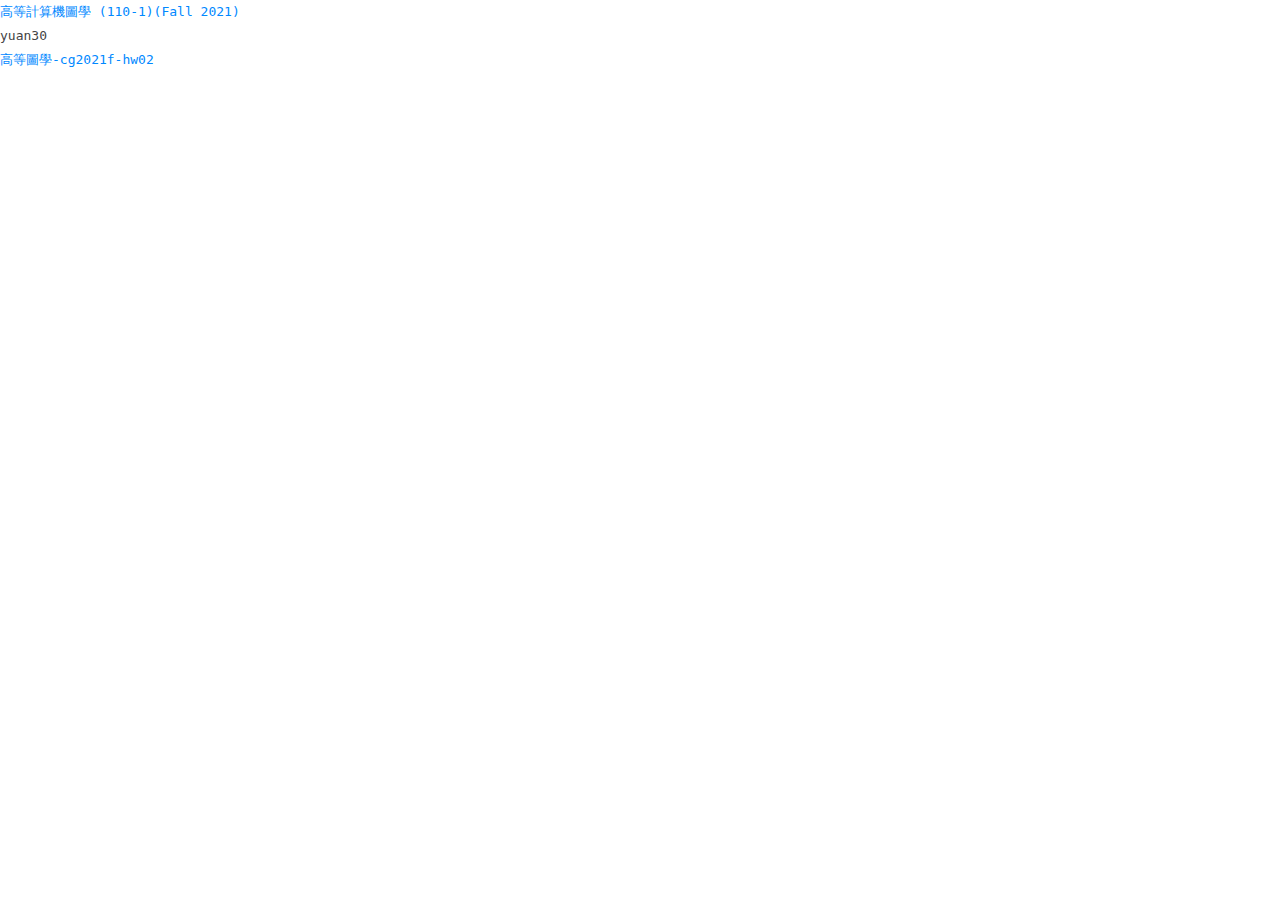
<file: index.html>
<!DOCTYPE html>

<head>
	<link type="text/css" rel="stylesheet" href="main.css">
    <style>
        body {
			background-color: #fff;
			color: #444;
		}

		a {
			color: #08f;
		}
    </style>
</head>
<body>
	<div>
		<a href="https://myweb.ntut.edu.tw/~tjhsieh/c/cg/cg2021f/syllabus/index.html">高等計算機圖學 (110-1)(Fall 2021)</a><br>
		<r>yuan30</r><br>
		<a href="./cg2021f-hw02/index.html">高等圖學-cg2021f-hw02</a>
	</div>
</body>
</file>
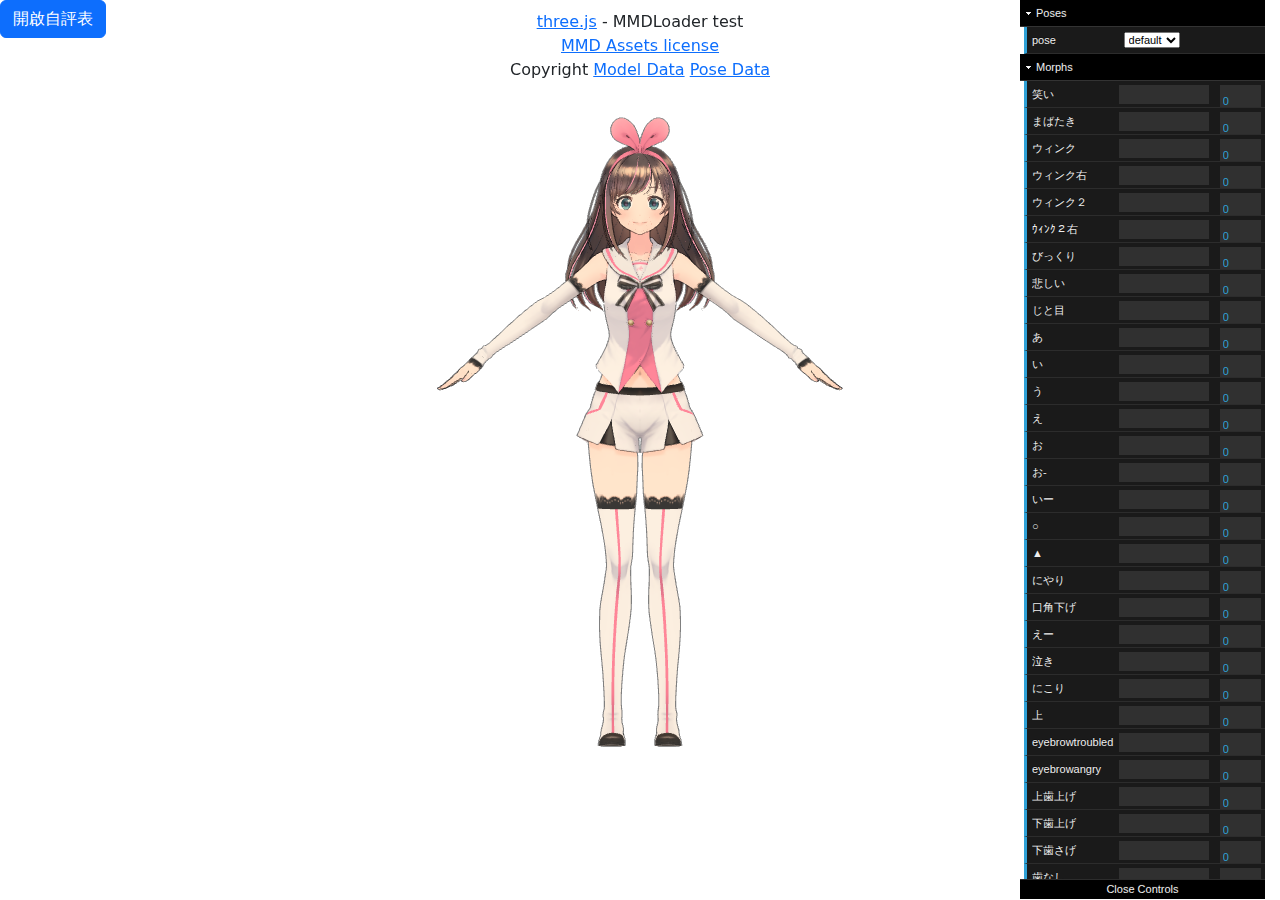
<file: cg2021f-hw02/index.html>
<!DOCTYPE html>
<html lang="en">

<head>
	<title>three.js webgl - loaders - MMD loader</title>
	<meta charset="utf-8">
	<meta name="viewport" content="width=device-width, user-scalable=no, minimum-scale=1.0, maximum-scale=1.0">
	<link type="text/css" rel="stylesheet" href="main.css">
	<style>
		body {
			background-color: #fff;
			color: #444;
		}

		a {
			color: #08f;
		}
	</style>
</head>

<body>
	<div id="scoreTable"></div>
	<div id="info">
		<a href="https://threejs.org" target="_blank" rel="noopener">three.js</a> - MMDLoader test<br />
		<a href="https://github.com/mrdoob/three.js/tree/master/examples/models/mmd#readme" target="_blank"
			rel="noopener">MMD Assets license</a><br />
		Copyright
		<a href="https://sites.google.com/view/evpvp/" target="_blank" rel="noopener">Model Data</a>
		<a href="http://seiga.nicovideo.jp/seiga/im5162984" target="_blank" rel="noopener">Pose Data</a>
	</div>

	<script src="js/libs/ammo.wasm.js"></script>
	<script src="scoreoutputer.min.js"></script>
	<script>
		// 建構子 ScoreOutputer 接受一個字串，該字串為 csv 的檔案名稱
		// 以下面範例，檔名就為 "109598105(總分: 6).csv"
		var so = new ScoreOutputer("110598009");
		so.installCSS(function () {
			// 安裝 bootstrap 的 css，如果在 html 上方引用 bootstrap 5.1.1 的話就不用使用 installCSS ，注意一定要 bootstrap css 5.1.1 版
			// installCSS 接收一個 callback 當作參數，作為成功安裝 bootstrap css 的回呼函式

			//加入項目，分數，完成狀況
			//第一個參數為 項目名稱
			//第2個參數為 項目分數
			//第3個參數為 完成狀況，有完成 true/未完成 false
			//有幾個項目就呼叫幾個 addChild
			//addChild 要比 renderModal 先呼叫
			so.addChild("視角可以移動及放大", 2, true);
			so.addChild("在畫面上畫出左眼的邊框", 2, true);
			so.addChild("複製左眼邊框變化到右眼", 2, true);
			so.addChild("可選擇當前讀取角色或按鍵選擇上 / 下一隻角色", 1, true);
			so.addChild("可儲存座標點檔案", 1, true);
			so.addChild("回答問題", 2, true);

			//產生自評表，參數如下所示
			so.renderModal(
				//1. 自評表插入位置 (預設 document.body)
				document.body,
				//2. 自評表背景 (預設紅色)
				'rgba(100,45,58,1)',
				//3. 自評表文字顏色 (預設白色)
				'white',
				//4. 自評表文字大小 (預設 14pt)
				'15pt',
				//5. 自評表 checkbox 文字大小 (預設多少忘了)
				'15px',
				//6. 自評表標題 (預設 "自我評分表")
				dialogTitle = "自我評分表"
			);

			//設定下載按鈕 <-- 一定要呼叫這個函數，不然沒有下載功能
			so.installDownloadBtn();

			//產生 "開啟自評表按鈕"
			so.renderBtn(
				//自評表按鈕插入位置
				document.querySelector("#scoreTable"),
				//自評表按鈕文字
				"開啟自評表"
			);
		});
	</script>
	<script type="module">

		import * as THREE from './build/three.module.js';
		import { GUI } from './t/jsm/libs/dat.gui.module.js';
		import { OrbitControls } from './t/jsm/controls/OrbitControls.js';
		import { OutlineEffect } from './t/jsm/effects/OutlineEffect.js';
		import { MMDLoader } from './t/jsm/loaders/MMDLoader.js';
		import { MMDAnimationHelper } from './t/jsm/animation/MMDAnimationHelper.js';

		let camera, scene, renderer, effect;
		let mesh, helper, gui, poses, morphs;

		const vpds = [];

		const pointer = new THREE.Vector3(0,0,0);
		let moving = false, objectOfLines = [];
		let modelSelected = 0;
		const modelFiles = [
			'models/mmd/kizunaai/kizunaai.pmx',
			'models/mmd/MononobeAlice/MononobeAlice.pmx',
			'models/mmd/『天宮こころ(Kokoro Amamiya)』/『天宮こころ(Kokoro Amamiya)』.pmx',
		];

		Ammo().then(function (AmmoLib) {

			Ammo = AmmoLib;

			init();
			animate();

		});

		function init() {

			const container = document.createElement('div');
			document.body.appendChild(container);
			let scale = 30;
			camera = new THREE.OrthographicCamera(window.innerWidth / scale / - 2, window.innerWidth / scale / 2, window.innerHeight / scale / 2, window.innerHeight / scale / - 2, 0.1, 1000);
			//camera = new THREE.PerspectiveCamera( 45, window.innerWidth / window.innerHeight, 1, 2000 );
			camera.position.z = 25;

			// scene

			scene = new THREE.Scene();
			scene.background = new THREE.Color(0xffffff);

			const ambient = new THREE.AmbientLight(0x666666);
			scene.add(ambient);

			const directionalLight = new THREE.DirectionalLight(0x887766);
			directionalLight.position.set(- 1, 1, 1).normalize();
			scene.add(directionalLight);

			//

			renderer = new THREE.WebGLRenderer({ antialias: true });
			renderer.setPixelRatio(window.devicePixelRatio);
			renderer.setSize(window.innerWidth, window.innerHeight);
			container.appendChild(renderer.domElement);

			effect = new OutlineEffect(renderer);

			// model

			function onProgress(xhr) {

				if (xhr.lengthComputable) {

					const percentComplete = xhr.loaded / xhr.total * 100;
					console.log(Math.round(percentComplete, 2) + '% downloaded');

				}

			}

			const modelFile = modelFiles[modelSelected];
			const vpdFiles = [
				'models/mmd/vpds/01.vpd',
				'models/mmd/vpds/02.vpd',
				'models/mmd/vpds/03.vpd',
				'models/mmd/vpds/04.vpd',
				'models/mmd/vpds/05.vpd',
				'models/mmd/vpds/06.vpd',
				'models/mmd/vpds/07.vpd',
				'models/mmd/vpds/08.vpd',
				//'models/mmd/vpds/09.vpd',
				//'models/mmd/vpds/10.vpd',
				'models/mmd/vpds/11.vpd'
			];

			helper = new MMDAnimationHelper();

			const loader = new MMDLoader();

			loader.load(modelFile, function (object) {

				mesh = object;
				mesh.position.y = - 10;
				mesh.name = 'model' + modelSelected;
				scene.add(mesh);

				let vpdIndex = 0;

				function loadVpd() {

					const vpdFile = vpdFiles[vpdIndex];

					loader.loadVPD(vpdFile, false, function (vpd) {

						vpds.push(vpd);

						vpdIndex++;

						if (vpdIndex < vpdFiles.length) {

							loadVpd();

						} else {

							initGui();

						}

					}, onProgress, null);

				}

				loadVpd();

			}, onProgress, null);

			// 活動宣告
			var body = document.body;
			body.addEventListener( 'mousedown', onMouseDown );
			body.addEventListener( 'keydown', onKeyDown );
			//body.addEventListener( 'mousemove', onMouseMove );
			window.addEventListener('resize', onWindowResize);
			
			// 鏡頭控制 (旋轉：滑鼠左鍵、平移：滑鼠右鍵、縮放：滑鼠滾輪)，預設都 true
			const cameracontrols = new OrbitControls(camera, renderer.domElement);
			cameracontrols.minDistance = 10;
			cameracontrols.maxDistance = 100;
			cameracontrols.enableRotate = false; // 將滑鼠左鍵的旋轉功能取消
			function initGui() {
				// 將 gui、poses、morphs 變數宣告在外，使 reloadGui 使用
				gui = new GUI();

				const dictionary = mesh.morphTargetDictionary;

				const controls = {};
				const keys = [];

				poses = gui.addFolder('Poses');
				morphs = gui.addFolder('Morphs');

				function getBaseName(s) {

					return s.slice(s.lastIndexOf('/') + 1);

				}

				function initControls() {

					for (const key in dictionary) {

						controls[key] = 0.0;

					}

					controls.pose = - 1;

					for (let i = 0; i < vpdFiles.length; i++) {

						controls[getBaseName(vpdFiles[i])] = false;

					}

				}

				function initKeys() {

					for (const key in dictionary) {

						keys.push(key);

					}

				}

				function initPoses() {

					const files = { default: - 1 };

					for (let i = 0; i < vpdFiles.length; i++) {

						files[getBaseName(vpdFiles[i])] = i;

					}

					poses.add(controls, 'pose', files).onChange(onChangePose);

				}

				function initMorphs() {

					for (const key in dictionary) {

						morphs.add(controls, key, 0.0, 1.0, 0.01).onChange(onChangeMorph);

					}

				}

				function onChangeMorph() {

					for (let i = 0; i < keys.length; i++) {

						const key = keys[i];
						const value = controls[key];
						mesh.morphTargetInfluences[i] = value;

					}

				}

				function onChangePose() {

					const index = parseInt(controls.pose);

					if (index === - 1) {

						mesh.pose();

					} else {

						helper.pose(mesh, vpds[index]);

					}

				}

				initControls();
				initKeys();
				initPoses();
				initMorphs();

				onChangeMorph();
				onChangePose();

				poses.open();
				morphs.open();

			}

		}

		var indexOfLines = -1;
		function onKeyDown( event ) {

			const keyCode = event.keyCode;
			
			// 設定 1~4 keyCode 畫線讓滑鼠使用
			if ( keyCode === 49 || keyCode === 97 ) {

				indexOfLines = 0;
				drawLine();
				return false;

			}
			if ( keyCode === 50 || keyCode === 98 ) {

				indexOfLines = 1;
				drawLine();
				return false;

			}
			if ( keyCode === 51 || keyCode === 99 ) {

				indexOfLines = 2;
				drawLine();
				return false;

			}
			if ( keyCode === 52 || keyCode === 100 ) {

				indexOfLines = 3;
				drawLine();
				return false;

			}

			// A code is 65

			if ( keyCode === 65 ) {

				var selectedObject = scene.getObjectByName("model" + modelSelected);
				scene.remove(selectedObject);
				for(let obj of objectOfLines) {
					scene.remove(obj);
				}

				modelSelected--;

				if( modelSelected < 0 )
					modelSelected += 3;

				loadModel();
				return false;

			}

			// D code is 68

			if ( keyCode === 68 ) {

				var selectedObject = scene.getObjectByName("model" + modelSelected);
				scene.remove(selectedObject);
				for(let obj of objectOfLines) {
					scene.remove(obj);
				}

				modelSelected++;

				if( modelSelected > 2 )
					modelSelected = 0;

				loadModel();
				return false;

			}

			// 設定 Q 鍵複製眼睛框框到角色右眼 
			if ( keyCode === 81 ) {

				copyLine();
				return false;

			}
			
			// 設定 S 鍵儲存左眼座標
			if ( keyCode === 83 ) {
				
				if( scene.getObjectByName("line3") != null ) {
					const myData = {
						"modellist":[
							{
							"location":modelFiles[modelSelected],
							"line_locationx_1":scene.getObjectByName("line0").position.x,
							"line_locationy_1":scene.getObjectByName("line0").position.y,
							"line_locationx_2":scene.getObjectByName("line1").position.x,
							"line_locationy_2":scene.getObjectByName("line1").position.y,
							"line_locationx_3":scene.getObjectByName("line2").position.x,
							"line_locationy_3":scene.getObjectByName("line2").position.y,
							"line_locationx_4":scene.getObjectByName("line3").position.x,
							"line_locationy_4":scene.getObjectByName("line3").position.y
							}
						]
					};
					const myJson = JSON.stringify(myData);
					//放入 fileData(json資料), fileName, type
					download(myJson, 'model_data.json', 'application/json');
				}
				else alert('請先完成框住左眼的動作');
				return false;

			}

			// 設定 R 鍵可以讀取 json 檔案
			if ( keyCode === 82 ) {

				var fileSelected = document.createElement("input");
				fileSelected.type = "file";
				fileSelected.click();
				fileSelected.addEventListener('change', function selectedFileChanged() { 
					console.log(this.files); // will contain information about the file that was selected. 
					var reader = new FileReader();
           			reader.readAsText(this.files[0]);// 讀取檔案的內容

					reader.onload = function(){
						// 當讀取完成之後會回撥這個函式，然後此時檔案的內容儲存到了 result 中。
						console.log("讀取結果：", this.result);

						console.log("讀取結果轉為JSON：");
						let json = JSON.parse(this.result);
						console.log(json.modellist.length);
						console.log(typeof json.modellist[0]);
						console.log(json.modellist[0]);
					};

				});
				return false;
			}

		}

		function download(data, filename, type) {
			var file = new Blob([data], {type: type});
			if (window.navigator.msSaveOrOpenBlob) // IE10+
				window.navigator.msSaveOrOpenBlob(file, filename);
			else { // Others
				var a = document.createElement("a"),
						url = URL.createObjectURL(file);
				a.href = url;
				a.download = filename;
				console.log(url);
				document.body.appendChild(a);
				a.click();
				setTimeout(function() {
					document.body.removeChild(a);
					window.URL.revokeObjectURL(url);  
				}, 0); 
			}
		}

		function drawLine() {

			// 啟用滑鼠移動取得位置
			moving = true;
			document.body.addEventListener( 'mousemove', onMouseMove );

			// 當每案一次按鍵都會重畫，因此要先移除。
			if(scene.getObjectByName("line" + indexOfLines) != null) {
				var selectedObject = scene.getObjectByName("line" + indexOfLines);
				scene.remove(selectedObject);
			}

			const points = [];
			let material;
			if(indexOfLines % 2 == 0) {
				points.push( new THREE.Vector3( -0.82, 0, 20 ) );
				points.push( new THREE.Vector3( 0.82, 0, 20 ) );
				material = new THREE.LineBasicMaterial( { color: 0x0000ff } );
			}
			else {
				points.push( new THREE.Vector3( 0, -0.82, 20 ) );
				points.push( new THREE.Vector3( 0, 0.82, 20 ) );
				material = new THREE.LineBasicMaterial( { color: 0xff0080 } );
			}

			const geometry = new THREE.BufferGeometry().setFromPoints( points );

			let line = new THREE.Line( geometry, material );
			scene.add( line );
			line.name = "line" + indexOfLines;
			objectOfLines.push( line );

		}

		function copyLine() {
			if( scene.getObjectByName("line3") == null ) {
				alert('請先完成框住左眼的動作');
				return false;
			}

			if( scene.getObjectByName("lineCopy3") != null ) {
				for(var i = 0; i < 4; i++) {
					var selectedObject = scene.getObjectByName("lineCopy" + i);
					scene.remove(selectedObject);
				}
			}

			for(var i = 0; i < 4; i++) {
				const points = [];
				let material;
				var correspondingLine = scene.getObjectByName("line" + i);
				let position = new THREE.Vector2( 0 - correspondingLine.position.x, correspondingLine.position.y );
				if(i % 2 == 0) {
					points.push( new THREE.Vector3( position.x-0.82, position.y, 20 ) );
					points.push( new THREE.Vector3( position.x+0.82, position.y, 20 ) );
					material = new THREE.LineBasicMaterial( { color: 0xae00ae } );
				}
				else {
					points.push( new THREE.Vector3( position.x, position.y-0.82, 20 ) );
					points.push( new THREE.Vector3( position.x, position.y+0.82, 20 ) );
					material = new THREE.LineBasicMaterial( { color: 0xf75000 } );
				}

				const geometry = new THREE.BufferGeometry().setFromPoints( points );

				let line = new THREE.Line( geometry, material );
				scene.add( line );
				line.name = "lineCopy" + i;
				objectOfLines.push( line );

			}
		}

		function onMouseMove( event ) {

				// calculate mouse position in normalized device coordinates
				// (-1 to +1) for both components

				//console.log('clientX:'+event.clientX+',clientY:'+event.clientY+'window:'+window.innerHeight+','+window.innerWidth);
				const { left, top, width, height } = event.currentTarget.getBoundingClientRect();
				pointer.set(
					( event.clientX / window.innerWidth ) * 2 - 1,
					-( event.clientY / window.innerHeight ) * 2 + 1,
					(camera.near + camera.far) / (camera.near - camera.far),
				);
				pointer.unproject(camera);

		}

		let leftEyeFramePosition = [4];
		function onMouseDown ( event ) {

			if( event.button === 0 ) {

				if(indexOfLines >= 0) {
					//alert(indexOfLines+', '+leftEyeFramePosition[0].x+', '+leftEyeFramePosition[0].y);
					//leftEyeFramePosition[indexOfLines] = pointer;
				}
				indexOfLines = -1;
				moving = false;

				document.body.removeEventListener( 'mousemove', onMouseMove );

			}

		}

		function onWindowResize() {

			let scale = 30;
			camera.left = window.innerWidth / scale / - 2;
			camera.right = window.innerWidth / scale / 2;
			camera.top = window.innerHeight / scale / 2;
			camera.bottom = window.innerHeight / scale / - 2;
			camera.updateProjectionMatrix();

			effect.setSize(window.innerWidth, window.innerHeight);

		}

		function changeModel() {
			// 當按下 A 或 D 鍵，切換模型


		}

		function animate() {

			requestAnimationFrame(animate);
			render();

		}

		function render() {

			if( moving ) {

				var selectedObject = scene.getObjectByName("line"+indexOfLines);
				selectedObject.position.x = pointer.x;
				selectedObject.position.y = pointer.y;
				leftEyeFramePosition[indexOfLines] = pointer;
			}

			effect.render(scene, camera);

		}

		function loadModel() {
			function onProgress(xhr) {

				if (xhr.lengthComputable) {

					const percentComplete = xhr.loaded / xhr.total * 100;
					console.log(Math.round(percentComplete, 2) + '% downloaded');

				}

			}
			const modelFile = modelFiles[modelSelected];
			const vpdFiles = [
				'models/mmd/vpds/01.vpd',
				'models/mmd/vpds/02.vpd',
				'models/mmd/vpds/03.vpd',
				'models/mmd/vpds/04.vpd',
				'models/mmd/vpds/05.vpd',
				'models/mmd/vpds/06.vpd',
				'models/mmd/vpds/07.vpd',
				'models/mmd/vpds/08.vpd',
				//'models/mmd/vpds/09.vpd',
				//'models/mmd/vpds/10.vpd',
				'models/mmd/vpds/11.vpd'
			];

			helper = new MMDAnimationHelper();

			const loader = new MMDLoader();

			loader.load(modelFile, function (object) {

				mesh = object;
				mesh.position.y = - 10;
				mesh.name = 'model' + modelSelected;
				scene.add(mesh);

				let vpdIndex = 0;

				function loadVpd() {

					const vpdFile = vpdFiles[vpdIndex];

					loader.loadVPD(vpdFile, false, function (vpd) {

						vpds.push(vpd);

						vpdIndex++;

						if (vpdIndex < vpdFiles.length) {

							loadVpd();

						} else {

							reloadGui();

						}

					}, onProgress, null);

				}

				loadVpd();

			}, onProgress, null);

			function reloadGui() {

				//無須再定義 gui ，但底下的 folder 根據角色不同
				//需要重新設定，下面直接移除再新增相同名稱的 folder(變空的)

				const dictionary = mesh.morphTargetDictionary;

				const controls = {};
				const keys = [];

				function getBaseName(s) {

					return s.slice(s.lastIndexOf('/') + 1);

				}

				gui.removeFolder(poses);
				gui.removeFolder(morphs);

				poses = gui.addFolder('Poses');
				morphs = gui.addFolder('Morphs');

				function initControls() {

					for (const key in dictionary) {

						controls[key] = 0.0;

					}

					controls.pose = - 1;

					for (let i = 0; i < vpdFiles.length; i++) {

						controls[getBaseName(vpdFiles[i])] = false;

					}

				}

				function initKeys() {

					for (const key in dictionary) {

						keys.push(key);

					}

				}

				function initPoses() {

					const files = { default: - 1 };

					for (let i = 0; i < vpdFiles.length; i++) {

						files[getBaseName(vpdFiles[i])] = i;

					}

					poses.add(controls, 'pose', files).onChange(onChangePose);

				}

				function initMorphs() {

					for (const key in dictionary) {

						morphs.add(controls, key, 0.0, 1.0, 0.01).onChange(onChangeMorph);

					}

				}

				function onChangeMorph() {

					for (let i = 0; i < keys.length; i++) {

						const key = keys[i];
						const value = controls[key];
						mesh.morphTargetInfluences[i] = value;

					}

				}

				function onChangePose() {

					const index = parseInt(controls.pose);

					if (index === - 1) {

						mesh.pose();

					} else {

						helper.pose(mesh, vpds[index]);

					}

				}

				initControls();
				initKeys();
				initPoses();
				initMorphs();

				onChangeMorph();
				onChangePose();

				poses.open();
				morphs.open();

			}

		}
	</script>

</body>

</html>
</file>
<file: main.css>
body {
	margin: 0;
	background-color: #000;
	color: #fff;
	font-family: Monospace;
	font-size: 13px;
	line-height: 24px;
	overscroll-behavior: none;
}

a {
	color: #ff0;
	text-decoration: none;
}

a:hover {
	text-decoration: underline;
}

button {
	cursor: pointer;
	text-transform: uppercase;
}

#scoreTable {
	position: absolute;
}

#info {
	position: absolute;
	top: 0px;
	width: 100%;
	padding: 10px;
	box-sizing: border-box;
	text-align: center;
	-moz-user-select: none;
	-webkit-user-select: none;
	-ms-user-select: none;
	user-select: none;
	pointer-events: none;
	z-index: 1; /* TODO Solve this in HTML */
}

a, button, input, select {
	pointer-events: auto;
}

.dg.ac {
	-moz-user-select: none;
	-webkit-user-select: none;
	-ms-user-select: none;
	user-select: none;
	z-index: 2 !important; /* TODO Solve this in HTML */
}

#overlay {
	position: absolute;
	font-size: 16px;
	z-index: 2;
	top: 0;
	left: 0;
	width: 100%;
	height: 100%;
	display: flex;
	align-items: center;
	justify-content: center;
	flex-direction: column;
	background: rgba(0,0,0,0.7);
}

	#overlay button {
		background: transparent;
		border: 0;
		border: 1px solid rgb(255, 255, 255);
		border-radius: 4px;
		color: #ffffff;
		padding: 12px 18px;
		text-transform: uppercase;
		cursor: pointer;
	}

#notSupported {
	width: 50%;
	margin: auto;
	background-color: #f00;
	margin-top: 20px;
	padding: 10px;
}
</file>
<file: cg2021f-hw02/main.css>
body {
	margin: 0;
	background-color: #000;
	color: #fff;
	font-family: Monospace;
	font-size: 13px;
	line-height: 24px;
	overscroll-behavior: none;
}

a {
	color: #ff0;
	text-decoration: none;
}

a:hover {
	text-decoration: underline;
}

button {
	cursor: pointer;
	text-transform: uppercase;
}

#scoreTable {
	position: absolute;
}

#info {
	position: absolute;
	top: 0px;
	width: 100%;
	padding: 10px;
	box-sizing: border-box;
	text-align: center;
	-moz-user-select: none;
	-webkit-user-select: none;
	-ms-user-select: none;
	user-select: none;
	pointer-events: none;
	z-index: 1; /* TODO Solve this in HTML */
}

a, button, input, select {
	pointer-events: auto;
}

.dg.ac {
	-moz-user-select: none;
	-webkit-user-select: none;
	-ms-user-select: none;
	user-select: none;
	z-index: 2 !important; /* TODO Solve this in HTML */
}

#overlay {
	position: absolute;
	font-size: 16px;
	z-index: 2;
	top: 0;
	left: 0;
	width: 100%;
	height: 100%;
	display: flex;
	align-items: center;
	justify-content: center;
	flex-direction: column;
	background: rgba(0,0,0,0.7);
}

	#overlay button {
		background: transparent;
		border: 0;
		border: 1px solid rgb(255, 255, 255);
		border-radius: 4px;
		color: #ffffff;
		padding: 12px 18px;
		text-transform: uppercase;
		cursor: pointer;
	}

#notSupported {
	width: 50%;
	margin: auto;
	background-color: #f00;
	margin-top: 20px;
	padding: 10px;
}
</file>
